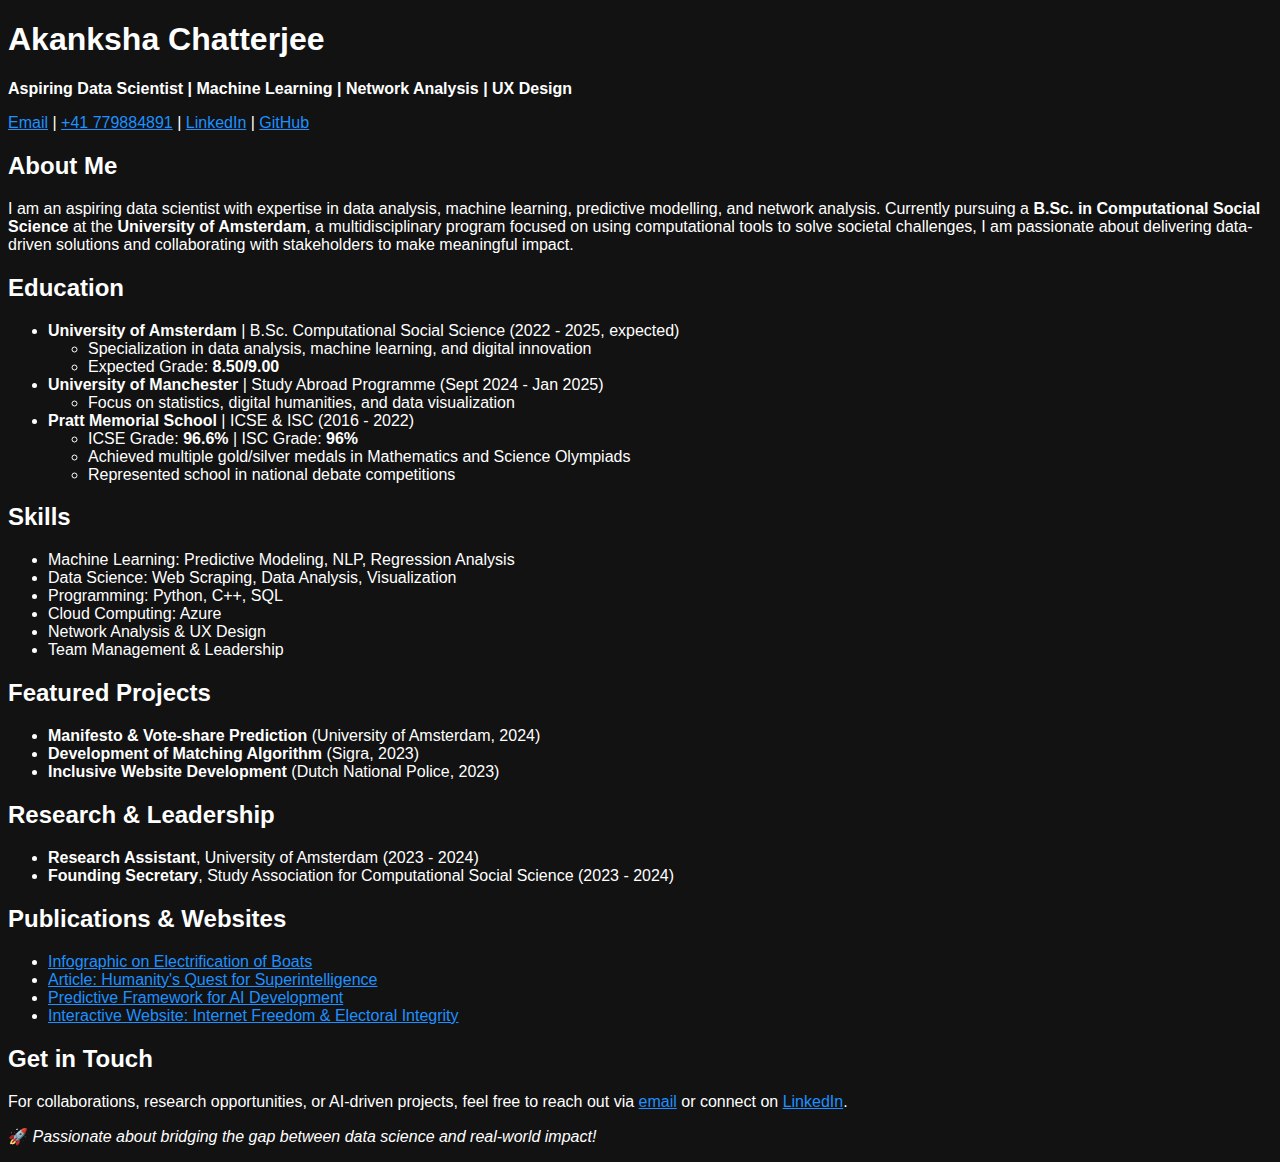
<file: index.html>
<!DOCTYPE html>
<html lang="en">
<head>
    <meta charset="UTF-8">
    <meta name="viewport" content="width=device-width, initial-scale=1.0">
    <title>Akanksha Chatterjee</title>
    <style>
        body {
            background-color: #121212;
            color: #ffffff;
            font-family: Arial, sans-serif;
        }

        a {
            color: #1e90ff;
        }

        a:hover {
            color: #ffcc00;
        }
    </style>
</head>
<body>
    <h1>Akanksha Chatterjee</h1>
    <p><strong>Aspiring Data Scientist | Machine Learning | Network Analysis | UX Design</strong></p>
    <p>
        <a href="mailto:akanksha.chatterjee23@gmail.com">Email</a> |
        <a href="tel:+41779884891">+41 779884891</a> |
        <a href="https://www.linkedin.com/in/akanksha-chatterjee-b08782250/" target="_blank">LinkedIn</a> |
        <a href="https://github.com/ac2325" target="_blank">GitHub</a>
    </p>

    <h2>About Me</h2>
    <p>I am an aspiring data scientist with expertise in data analysis, machine learning, predictive modelling, and network analysis. Currently pursuing a <b>B.Sc. in Computational Social Science</b> at the <b>University of Amsterdam</b>, a multidisciplinary program focused on using computational tools to solve societal challenges, I am passionate about delivering data-driven solutions and collaborating with stakeholders to make meaningful impact.
</p>

    <h2>Education</h2>
    <ul>
        <li><strong>University of Amsterdam</strong> | B.Sc. Computational Social Science (2022 - 2025, expected)
            <ul>
                <li>Specialization in data analysis, machine learning, and digital innovation</li>
                <li>Expected Grade: <strong>8.50/9.00</strong></li>
            </ul>
        </li>
        <li><strong>University of Manchester</strong> | Study Abroad Programme (Sept 2024 - Jan 2025)
            <ul>
                <li>Focus on statistics, digital humanities, and data visualization</li>
            </ul>
        </li>
        <li><strong>Pratt Memorial School</strong> | ICSE & ISC (2016 - 2022)
            <ul>
                <li>ICSE Grade: <strong>96.6%</strong> | ISC Grade: <strong>96%</strong></li>
                <li>Achieved multiple gold/silver medals in Mathematics and Science Olympiads</li>
                <li>Represented school in national debate competitions</li>
            </ul>
        </li>
    </ul>

    <h2>Skills</h2>
    <ul>
        <li>Machine Learning: Predictive Modeling, NLP, Regression Analysis</li>
        <li>Data Science: Web Scraping, Data Analysis, Visualization</li>
        <li>Programming: Python, C++, SQL</li>
        <li>Cloud Computing: Azure</li>
        <li>Network Analysis & UX Design</li>
        <li>Team Management & Leadership</li>
    </ul>

    <h2>Featured Projects</h2>
    <ul>
        <li><strong>Manifesto & Vote-share Prediction</strong> (University of Amsterdam, 2024)</li>
        <li><strong>Development of Matching Algorithm</strong> (Sigra, 2023)</li>
        <li><strong>Inclusive Website Development</strong> (Dutch National Police, 2023)</li>
    </ul>

    <h2>Research & Leadership</h2>
    <ul>
        <li><strong>Research Assistant</strong>, University of Amsterdam (2023 - 2024)</li>
        <li><strong>Founding Secretary</strong>, Study Association for Computational Social Science (2023 - 2024)</li>
    </ul>

    <h2>Publications & Websites</h2>
    <ul>
        <li><a href="https://openresearch.amsterdam/">Infographic on Electrification of Boats</a></li>
        <li><a href="https://online.fliphtml5.com/jrngy/qqmx/#p=15">Article: Humanity's Quest for Superintelligence</a></li>
        <li><a href="https://medium.com/">Predictive Framework for AI Development</a></li>
        <li><a href="https://arcg.is/191KiC0">Interactive Website: Internet Freedom & Electoral Integrity</a></li>
    </ul>

    <h2>Get in Touch</h2>
    <p>For collaborations, research opportunities, or AI-driven projects, feel free to reach out via <a href="mailto:akanksha.chatterjee23@gmail.com">email</a> or connect on <a href="https://www.linkedin.com/in/akanksha-chatterjee-b08782250/">LinkedIn</a>.</p>

    <p>🚀 <em>Passionate about bridging the gap between data science and real-world impact!</em></p>
</body>
</html>
</file>
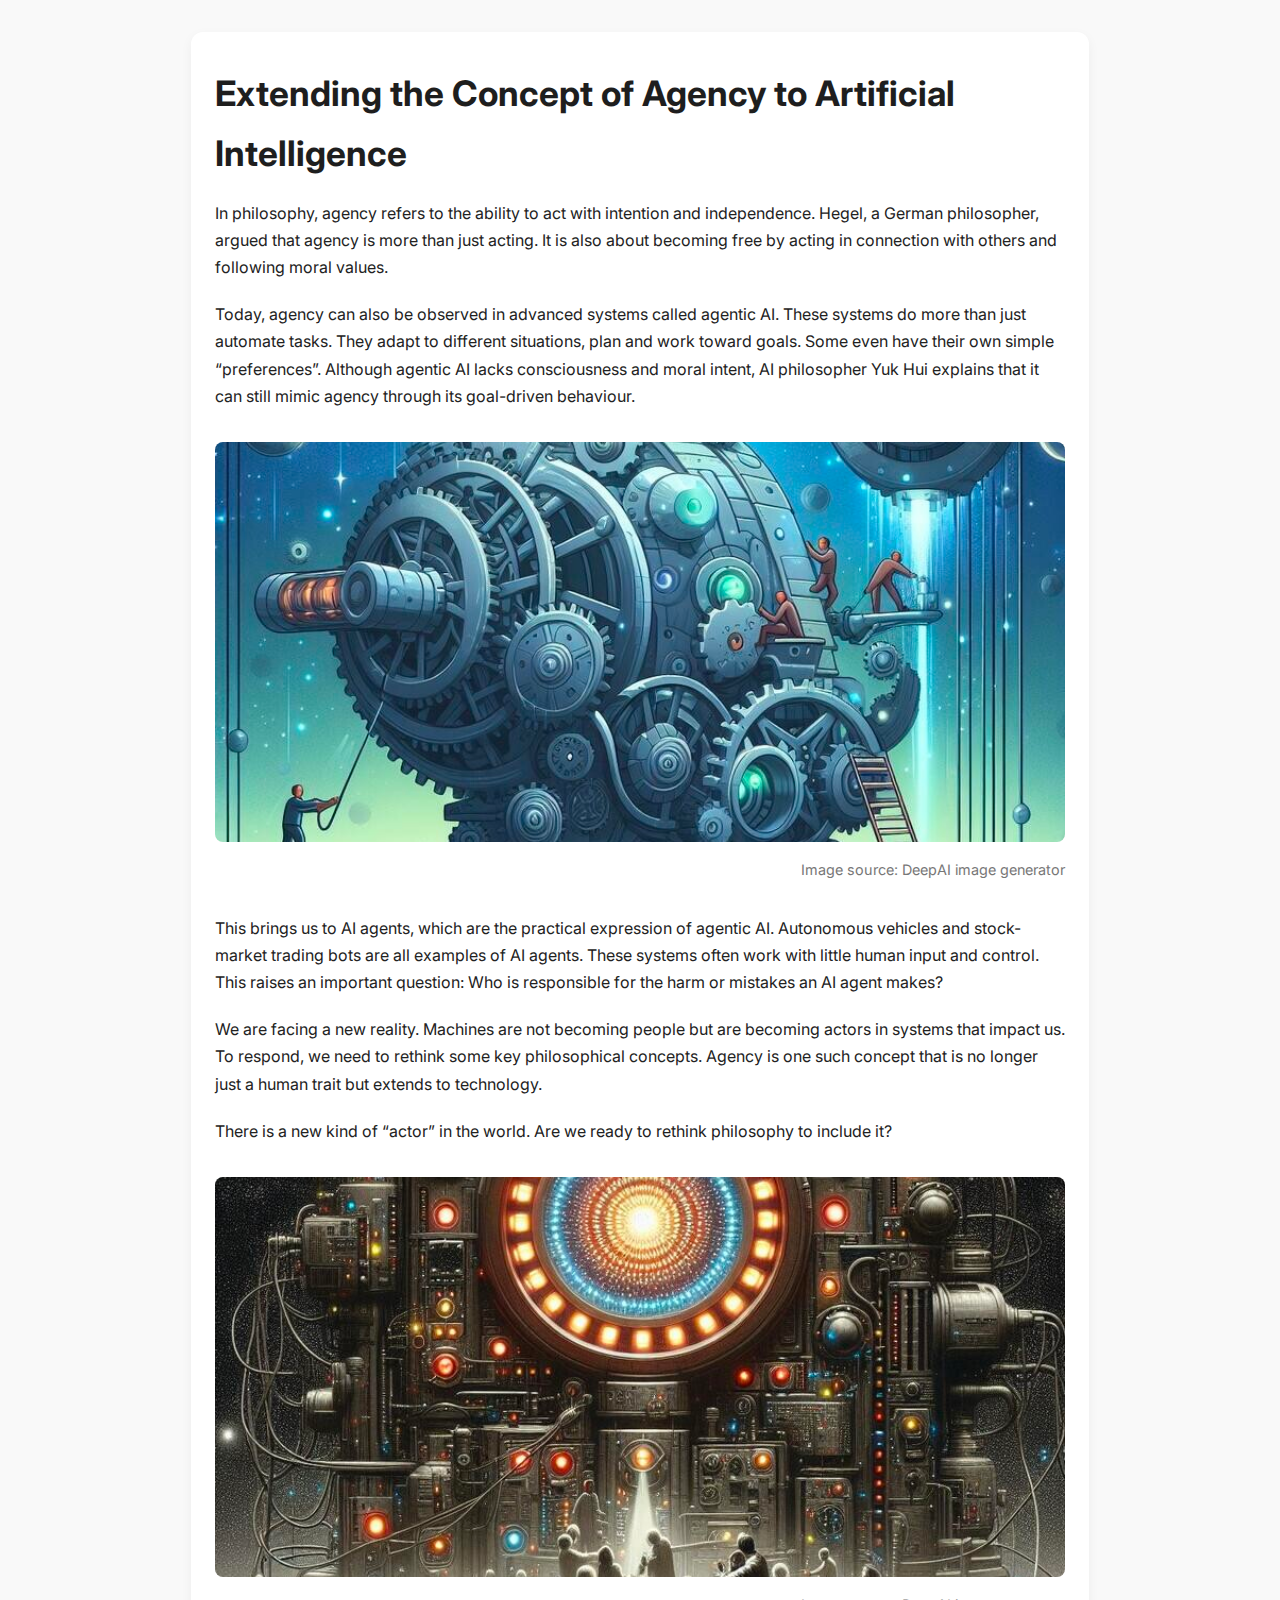
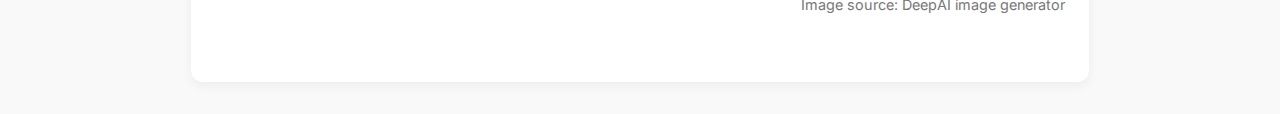
<file: agency.html>
<!DOCTYPE html>
<html lang="en">
<head>
  <meta charset="UTF-8" />
  <meta name="viewport" content="width=device-width, initial-scale=1" />
  <title>Extending the Concept of Agency to Artificial Intelligence</title>
  <link rel="preconnect" href="https://fonts.googleapis.com" />
  <link rel="preconnect" href="https://fonts.gstatic.com" crossorigin />
  <link href="https://fonts.googleapis.com/css2?family=Inter:wght@400;600&display=swap" rel="stylesheet" />
  <style>
    body {
      font-family: 'Inter', sans-serif;
      background-color: #f9f9f9;
      color: #222;
      line-height: 1.7;
      margin: 0;
      padding: 0;
    }

    .article-content {
      max-width: 850px;
      margin: 0 auto;
      padding: 2rem 1.5rem;
      background-color: #ffffff;
      box-shadow: 0 4px 12px rgba(0, 0, 0, 0.05);
      border-radius: 12px;
      margin-top: 2rem;
      margin-bottom: 2rem;
    }

    h1 {
      font-size: 2.2rem;
      margin-top: 0;
      margin-bottom: 1rem;
      color: #1e1e1e;
    }

    p {
      margin-bottom: 1.25rem;
    }

    figure {
      margin: 2rem 0;
    }

    img {
      width: 100%;
      max-height: 400px;
      object-fit: cover;
      border-radius: 8px;
    }

    figcaption {
      text-align: right;
      font-size: 0.9rem;
      color: #777;
      margin-top: 0.5rem;
    }

    @media (max-width: 600px) {
      .article-content {
        padding: 1.2rem;
      }

      h1 {
        font-size: 1.8rem;
      }
    }
  </style>
</head>
<body>
  <main class="article-content">
    <h1>Extending the Concept of Agency to Artificial Intelligence</h1>
    <p>
      In philosophy, agency refers to the ability to act with intention and independence. Hegel, a German philosopher, argued that agency is more than just acting. It is also about becoming free by acting in connection with others and following moral values.
    </p>
    <p>
      Today, agency can also be observed in advanced systems called agentic AI. These systems do more than just automate tasks. They adapt to different situations, plan and work toward goals. Some even have their own simple “preferences”. Although agentic AI lacks consciousness and moral intent, AI philosopher Yuk Hui explains that it can still mimic agency through its goal-driven behaviour.
    </p>

        <figure>
      <img src="images/agent_3.jpeg" alt="AI agency concept - DeepAI image generator">
      <figcaption>Image source: DeepAI image generator</figcaption>
    </figure>
    
    <p>
      This brings us to AI agents, which are the practical expression of agentic AI. Autonomous vehicles and stock-market trading bots are all examples of AI agents. These systems often work with little human input and control. This raises an important question: Who is responsible for the harm or mistakes an AI agent makes?
    </p>
    <p>
      We are facing a new reality. Machines are not becoming people but are becoming actors in systems that impact us. To respond, we need to rethink some key philosophical concepts. Agency is one such concept that is no longer just a human trait but extends to technology.
    </p>
    <p>
      There is a new kind of “actor” in the world. Are we ready to rethink philosophy to include it?
    </p>
    <figure>
      <img src="images/agent_2.jpeg" alt="AI agency concept - DeepAI image generator">
      <figcaption>Image source: DeepAI image generator</figcaption>
    </figure>
  </main>
</body>
</html>
</file>
